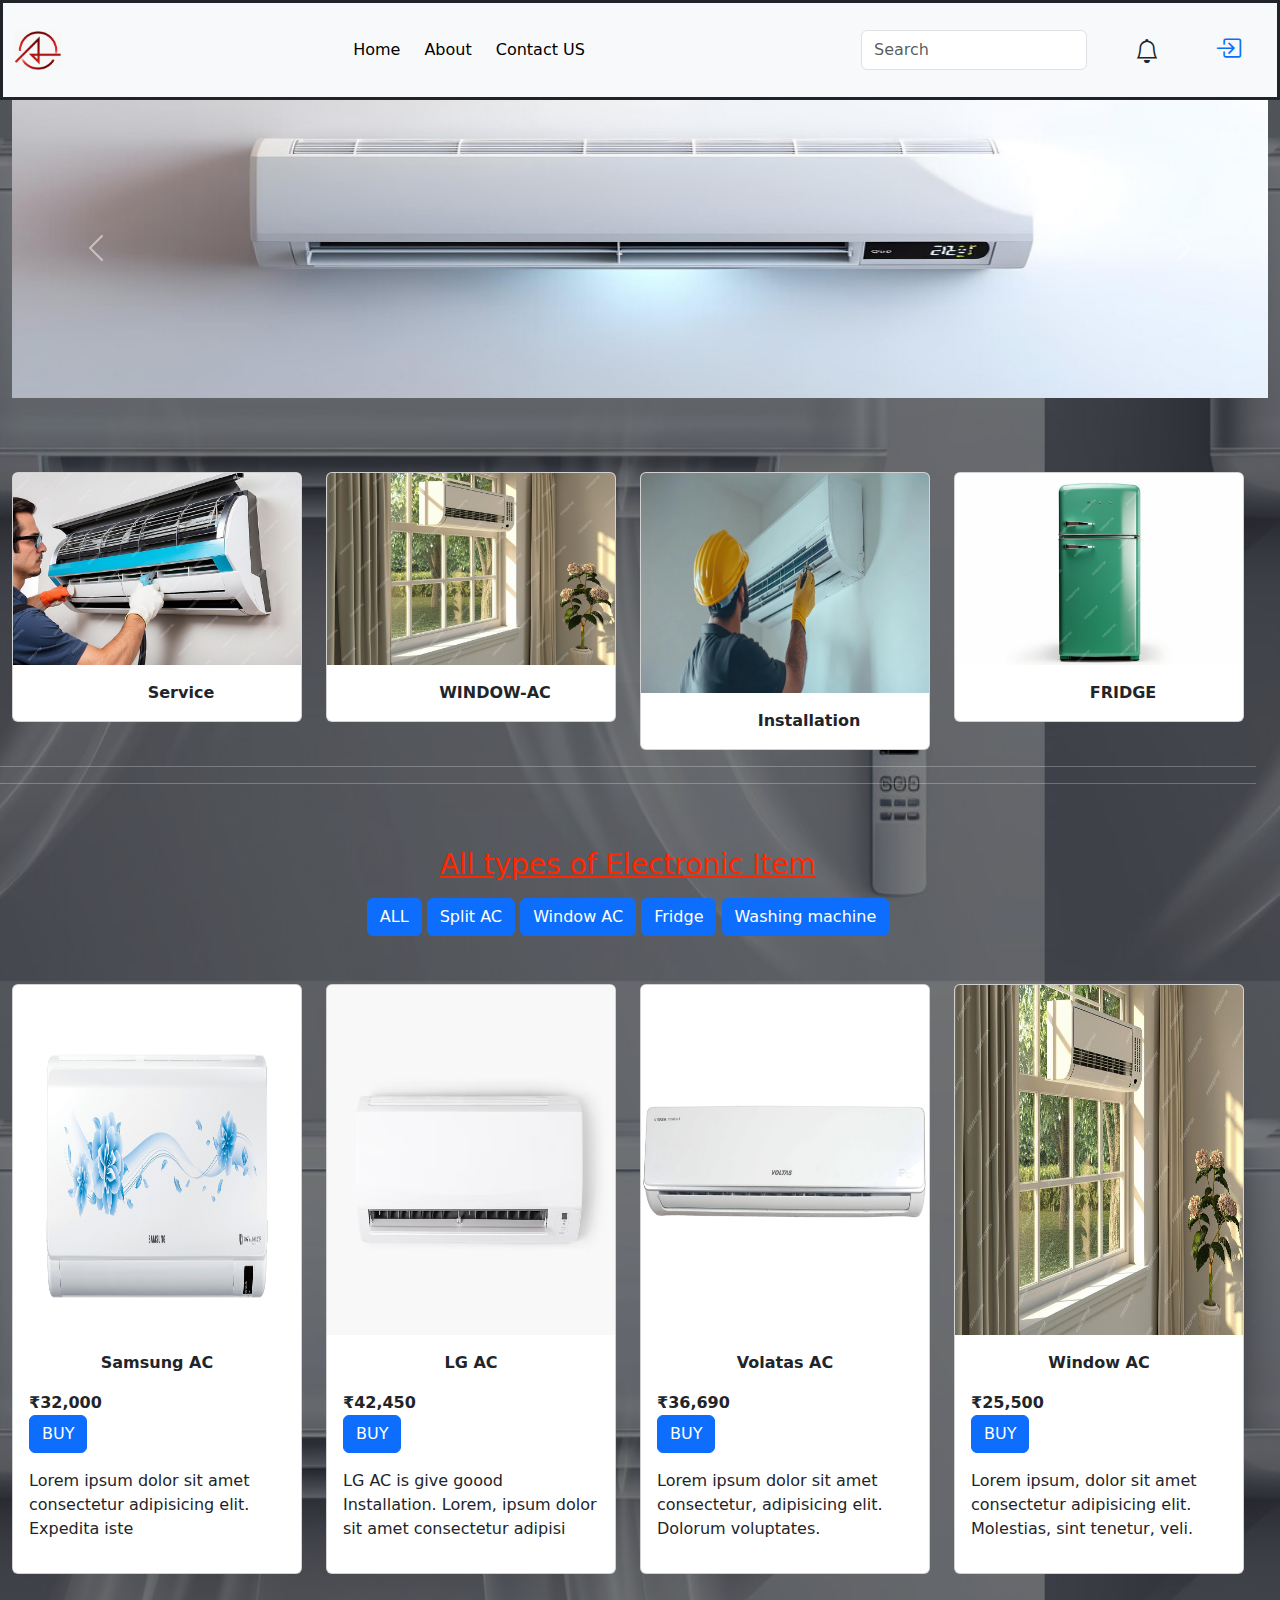
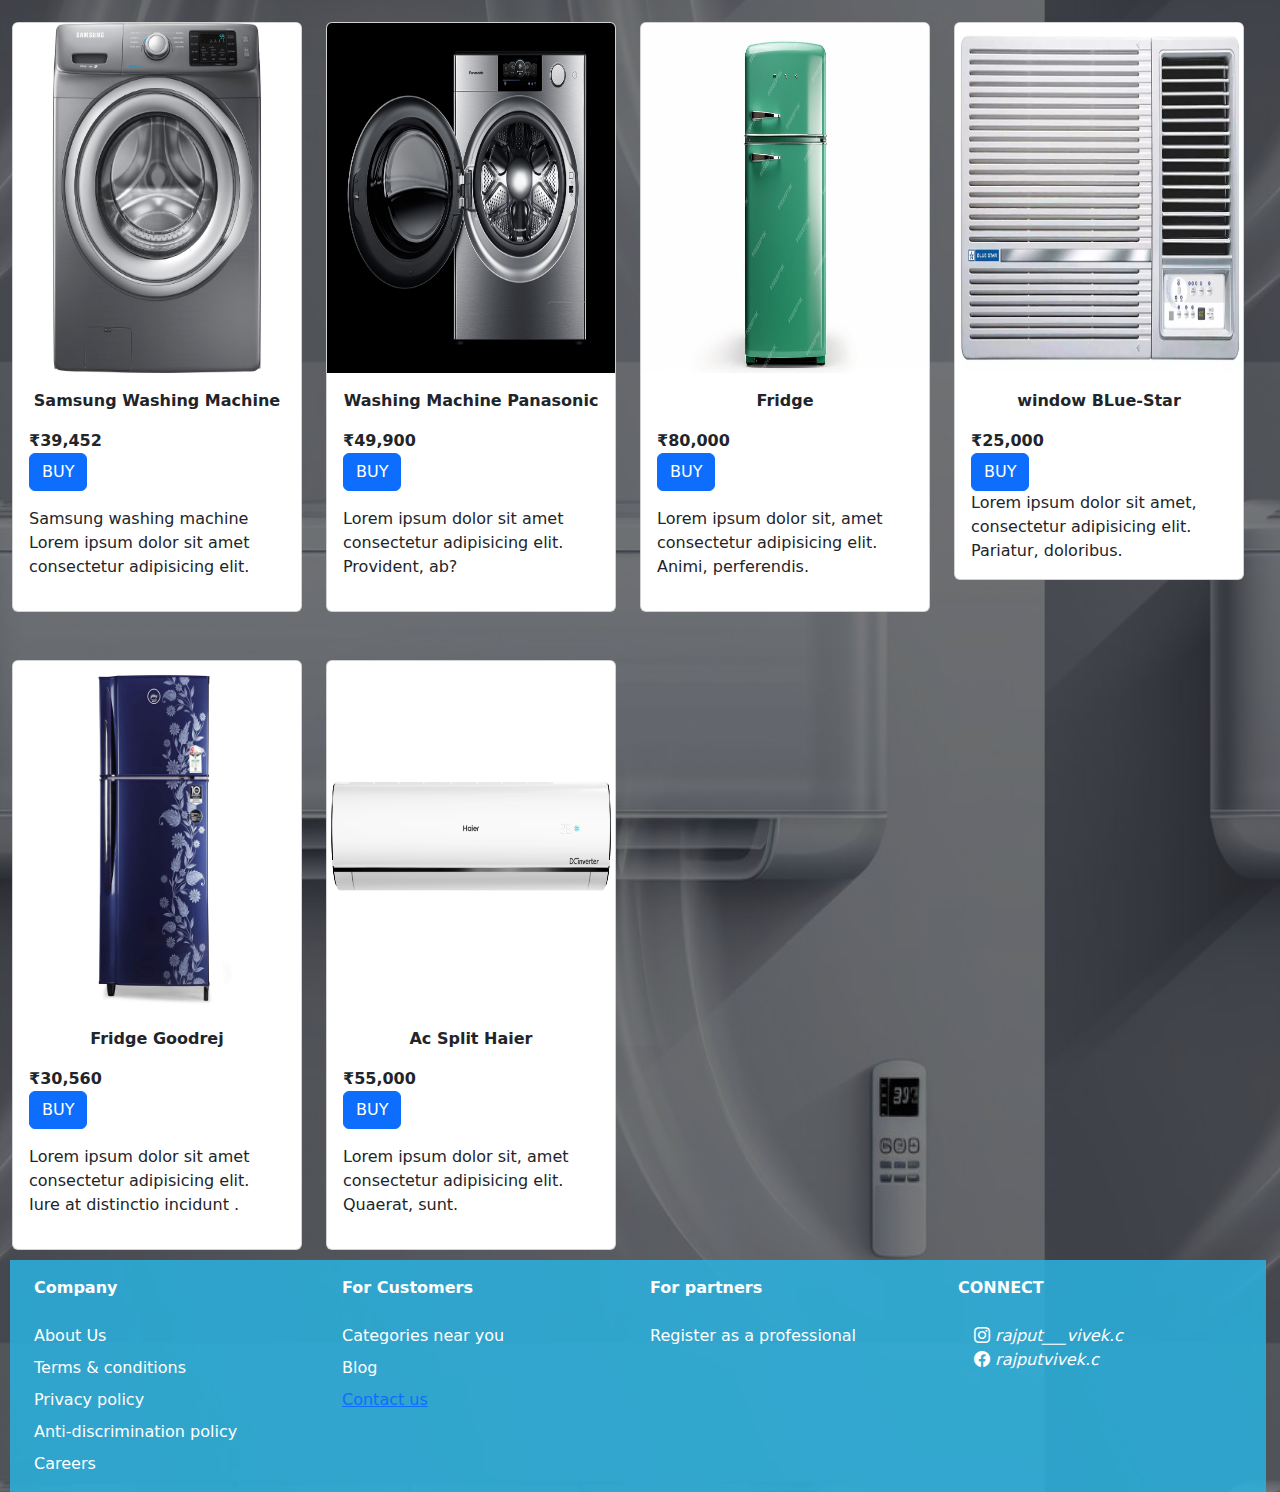
<file: index.html>
<!DOCTYPE html>
<html lang="en">
<head>
    <meta charset="UTF-8">
    <meta name="viewport" content="width=device-width, initial-scale=1.0">
    <title>Document</title>
    <link rel="stylesheet" href="cs/bootstrap.min.css">
    <link rel="stylesheet" href="cs/styles.css">
    <link rel="stylesheet" href="https://cdn.jsdelivr.net/npm/bootstrap-icons@1.11.3/font/bootstrap-icons.min.css">
</head>
<body>
    <div class="container-fluid">
        <!------------------------------------------HEADER NAVBAR OPEN------------------------------------------ -->
        <div class="row row1">
            <nav class="navbar navbar-expand-sm fixed-top bg-body-tertiary"   >
                <div class="container-fluid">
                  <a class="navbar-brand mt-3" href="index.html"><p> <img src="image/logo2.png"  height="39px" alt=""></p></a>
                  <button class="navbar-toggler" type="button" data-bs-toggle="collapse" data-bs-target="#navbarSupportedContent" aria-controls="navbarSupportedContent" aria-expanded="false" aria-label="Toggle navigation">
                    <span class="navbar-toggler-icon"></span>
                  </button>
                  <div class="collapse navbar-collapse" id="navbarSupportedContent">
                    <ul class="navbar-nav  m-auto mb-2 mb-lg-0 ">
                      <li class="nav-item" >
                        <a class="nav-link active me-2" aria-current="page" href="index.html">Home</a>
                      </li>
                      <li class="nav-item ">
                        <a class="nav-link active me-2" href="index.html">About</a>
                      </li>
                      <li class="nav-item">
                        <a class="nav-link active" href="#">Contact US</a>
                      </li>
                    </ul>
                    <form class=" search d-flex me-4" role="search">
                      <input class="srch form-control me-5" style="align-content: center;" type="search" placeholder="Search" aria-label="Search">
                      <i class="bi bi-bell me-2 mt-1" style="font-size: 24px;"></i>
                      <a href="registerpage.html"><i class="bi bi-box-arrow-in-right ms-5" style="font-size: 26px;"></i></a>
                    </form>
                  </div>
                </div>
              </nav>
        </div>
        <!------------------------------------- HEADER-END------------------------ -->

        <!-- ------------------------------SLIDER-OPEN------------------------------- -->
        <div class="row row2 mt-5">
            <div id="carouselExampleInterval" class="carousel slide" data-bs-ride="carousel">
                <div class="carousel-inner " style="height: 400px; width: 100%;">
                  <div class="carousel-item active" data-bs-interval="2000">
                    <img src="image/ac slider 1.jpg" class="d-block w-100" alt="..." style="height:350px; ">
                  </div>
                  <div class="carousel-item  " data-bs-interval="2000">
                    <img src="image/ac slider 2,jpg.jpg" class="d-block w-100" alt="..." style="height:350px; ">
                  </div>
                  <div class="carousel-item  " data-bs-interval="2000" >
                    <img src="image/ac slider3.jpg" class="d-block w-100" alt="..."style="height:350px; ">
                  </div>
                </div>
                <button class="carousel-control-prev" type="button" data-bs-target="#carouselExampleInterval" data-bs-slide="prev">
                  <span class="carousel-control-prev-icon" aria-hidden="true"></span>
                  <span class="visually-hidden">Previous</span>
                </button>
                <button class="carousel-control-next" type="button" data-bs-target="#carouselExampleInterval" data-bs-slide="next">
                  <span class="carousel-control-next-icon" aria-hidden="true"></span>
                  <span class="visually-hidden">Next</span>
                </button>
              </div>
              <!-- ---------------------------SLIDER COLSE---------------------- -->

              <!-- -------------------------- start service  (Service,Window AC,Installation,Fridge)-------------------------- -->
               <div class="row mt-3">
                <div class="col-12  col-sm-6 col-md-3 mt-2"><div class="card" style="width:100%;">
                  <img src="image/AC_web_Banner.png" class="card-img-top" alt="...">
                  <div class="card-body" >
                    <p class="card-text ms-5 " style="text-align: center;"><strong>Service</strong></p>
                  </div>
                </div></div>
              <div class="col-12 col-sm-6 col-md-3 mt-2"><div class="card" style="width: 100%;">
                  <img src="image/window ac.png" class="card-img-top" alt="...">
                  <div class="card-body">
                    <p class="card-text ms-5" style="text-align: center;"><strong>WINDOW-AC</strong></p>
                  </div>
                </div></div>
              <div class="col-12  col-sm-6 col-md-3 mt-2"><div class="card" style="width:100%;">
                  <img src="image/AC installation.png" class="card-img-top" alt="..." width="100%" height="220px">
                  <div class="card-body">
                    <p class="card-text ms-5" style="text-align: center;"><strong>Installation</strong></p>
                  </div>
                </div></div>
              <div class="col-12 col-sm-6 col-md-3 mt-2"><div class="card" style="width: 100%;">
                  <img src="image/fridge.jpg" class="card-img-top" alt="...">
                  <div class="card-body">
                    <p class="card-text ms-5" style="text-align: center;"><strong>FRIDGE</strong></p>
                  </div>
                </div></div>
               </div>
                
             <!-- --------------- End service(Service,Window AC,Installation,Fridge,Washing machine)--------------- -->

               
               <!-- ------------------------All types of Electronic Item & Button start------------------------ -->
                <div class="row mt-3 " >
                  <hr style="color: white;"><hr style="color: white;">
                  <div class="col-12 mt-5" style="text-align: center; color: #ff2700;">
                    <h3 >
                      <u>All types of Electronic Item</u>
                    </h3>
                     <div class="col-12 mt-3 row6" >
                      
                      <button class="btn btn-primary" type="submit">ALL</button>
                      <button class="btn btn-primary" type="submit">Split AC</button> 
                      <button class="btn btn-primary" type="submit">Window AC</button>
                      <button class="btn btn-primary" type="submit">Fridge</button>                     
                      <button class="btn btn-primary" type="submit">Washing machine</button>                     
                     </div>
                  </div>
                </div>
              <!-- ------------------------- All types of Electronic Item & BUTTON CLOSE------------------------------ -->

              <!-- --------------------------------Electronic Item START-------------------------------------- -->
              <div class="row ">
                <div class="col-12  col-sm-6 col-lg-3 mt-5 "><div class="card" style="width: 100%;">
                  <div class="card-body">
                  <img src="image/AC-Triple-Inverter-2.jpg" class="card-img-top " alt="..." width="100%" height="350">
                    <p style="text-align: center;"> <STrong >Samsung  AC</STrong></p>
                    <p class="card-text"> <strong>&#8377;32,000</strong><br>
                      <input class="btn btn-primary" type="button" value="BUY"><br>
                    </p>
                      <p>Lorem ipsum dolor sit amet consectetur adipisicing elit. Expedita iste</p>
                  </div>
                </div>
              </div>
                <div class="col-12 col-sm-6 col-lg-3 mt-5"><div class="card" style="width: 100%;">
                    <img src="image/lg Ac.jpg" class="card-img-top" alt="..." width="100%" height="350">
                    <div class="card-body">
                      <p style="text-align: center;"><strong >LG AC</strong></p>
                      <p class="card-text"><strong>&#8377;42,450</strong><br>
                        <input class="btn btn-primary" type="button" value="BUY"><br>
                      </p>
                      <p>LG AC is give goood Installation. Lorem, ipsum dolor sit amet consectetur adipisi</p>
                    </div>
                  </div>
                </div>
                <div class="col-12 col-sm-6 col-lg-3 mt-5"> <div class="card" style="width: 100%;">
                    <img src="image/voltas.png" class="card-img-top" alt="..." width="100%" height="350">
                    <div class="card-body"> 
                      <p style="text-align: center;"><strong >Volatas AC</strong></p>
                      <p class="card-text"><strong>&#8377;36,690</strong><br>
                        <input class="btn btn-primary" type="button" value="BUY"><br></p>
                        <p>Lorem ipsum dolor sit amet consectetur, adipisicing elit. Dolorum voluptates.</p>
                    </div>
                  </div>
                </div>
                <div class="col-12 col-sm-6 col-lg-3 mt-5"> <div class="card" style="width: 100%;">
                    <img src="image/window ac.png" class="card-img-top" alt="..." width="100%" height="350">
                    <div class="card-body">
                      <p style="text-align: center;"><strong>Window AC</strong></p>
                      <p class="card-text"><strong>&#8377;25,500</strong><br>
                        <input class="btn btn-primary" type="button" value="BUY"><br></p>
                        <p> Lorem ipsum, dolor sit amet consectetur adipisicing elit. Molestias, sint tenetur, veli.</p>
                    </div>
                  </div>
                </div>
                <div class="col-12 col-sm-6 col-lg-3  mt-5"><div class="card" style="width: 100%;">
                  <img src="image/samsung washing.png" class="card-img-top" alt="..." width="100%" height="350">
                  <div class="card-body">
                    <p style="text-align: center;"><strong> Samsung Washing Machine</strong></p>
                    <p class="card-text"><strong>&#8377;39,452</strong><br>
                      <input class="btn btn-primary" type="button" value="BUY"><br>
                      </p>
                      <p>Samsung washing machine Lorem ipsum dolor sit amet consectetur adipisicing elit.</p>
                  </div>
                </div>
              </div>
                <div class="col-12 col-sm-6 col-lg-3 mt-5"> <div class="card" style="width: 100%;">
                    <img src="image/panasonic.png" class="card-img-top" alt="..."width="100%" height="350">
                    <div class="card-body">
                      <p style="text-align: center;"><strong>Washing Machine Panasonic</strong></p>
                      <p class="card-text"><strong>&#8377;49,900</strong><br>
                        <input class="btn btn-primary" type="button" value="BUY"><br>
                         </p>
                         <p>Lorem ipsum dolor sit amet consectetur adipisicing elit. Provident, ab?</p>
                    </div>
                  </div>
                </div>
                <div class="col-12 col-sm-6 col-lg-3 mt-5"><div class="card" style="width: 100%;">
                    <img src="image/fridge.jpg" class="card-img-top" alt="..." width="100%" height="350">
                    <div class="card-body">
                      <p style="text-align: center;"><strong>Fridge </strong></p>
                      <p class="card-text"><strong>&#8377;80,000</strong><br>
                        <input class="btn btn-primary" type="button" value="BUY"><br>
                        </p>
                        <p>Lorem ipsum dolor sit, amet consectetur adipisicing elit. Animi, perferendis.</p>
                    </div>
                  </div>
                </div>
                <div class="col-12 col-sm-6 col-lg-3 mt-5"><div class="card " style="width: 100%;">
                    <img src="image/window blue.jpg" class="card-img-top" alt="..." width="100%" height="350">
                    <div class="card-body">
                      <p style="text-align: center;"><strong>window BLue-Star</strong></p>
                      <p class="card-text"><strong>&#8377;25,000</strong><br>
                        <input class="btn btn-primary" type="button" value="BUY"><br>
                        Lorem ipsum dolor sit amet, consectetur adipisicing elit. Pariatur, doloribus.</p>
                    </div>
                  </div>
                </div>
                <div class="col-12 col-sm-6 col-lg-3 mt-5"><div class="card" style="width: 100%;">
                    <img src="image/goodrej.jpg" class="card-img-top" alt="..." width="100%" height="350">
                    <div class="card-body">
                      <p style="text-align: center;"><strong>Fridge Goodrej</strong></p> 
                      <p class="card-text"><strong>&#8377;30,560</strong><br>
                        <input class="btn btn-primary" type="button" value="BUY"><br>
                       </p>
                       <p>Lorem ipsum dolor sit amet consectetur adipisicing elit. Iure at distinctio incidunt .</p>
                    </div>
                  </div>
                </div>
                <div class="col-12 col-sm-6 col-lg-3 mt-5"><div class="card" style="width: 100%;">
                    <img src="image/haier.jpg" class="card-img-top" alt="..." width="100%" height="350">
                    <div class="card-body">
                      <p style="text-align: center;"><strong>Ac Split Haier</strong></p>
                      <p class="card-text"><strong>&#8377;55,000</strong><br>
                        <input class="btn btn-primary" type="button" value="BUY"><br>
                        </p>
                        <p>Lorem ipsum dolor sit, amet consectetur adipisicing elit. Quaerat, sunt.</p>
                    </div>
                  </div>
                </div>
              </div>
              
              <!-- ------------------------------Electronic Item END--------------------------------------------- -->
              
        </div>
        <!------------------------------------- MAIN END --------------------------------------------------------- -->
        <div class="row " style="width: 100%; margin: 10px; ">
          <div class="row mt-6" style="background-color: rgba(42, 177, 222, 0.86); color:white; width: 100%;">
            <div class="col-3 mt-3">
              <dl>
                <dt><strong>Company</strong></dt><br>
                <dd>About Us</dd> <dd>Terms & conditions </dd> <dd>Privacy policy </dd> <dd>Anti-discrimination policy</dd><dd>Careers</dd>
              </dl>
            </div>
            <div class="col-3 mt-3">
              <dl>
                <dt><strong>For Customers</strong></dt><br>
                <dd>Categories near you</dd><dd>Blog </dd><dd> <a href="contact-us.html">Contact us</a> </dd>
              </dl>
            </div>
            <div class="col-3 mt-3">
              <dl>
                <dt><strong>For partners</strong></dt><br>
                <dd>Register as a professional </dd>
              </dl>
            </div>
            <div class="col-3 mt-3">
             <dl>
              <dt><strong>CONNECT</strong></dt> <br>
              <dd> <i class="bi bi-instagram ms-3"> rajput___vivek.c</i> <br>
                  <i class="bi bi-facebook ms-3"> rajputvivek.c</i>
               
              </dd>
             </dl>
            </div>
          </div>
        </div>
        <!-- ===========================================FOOTER END================================================================-------- -->
    </div>

   
    <script src="js/bootstrap.min.js"></script>
</body>
</html>
</file>
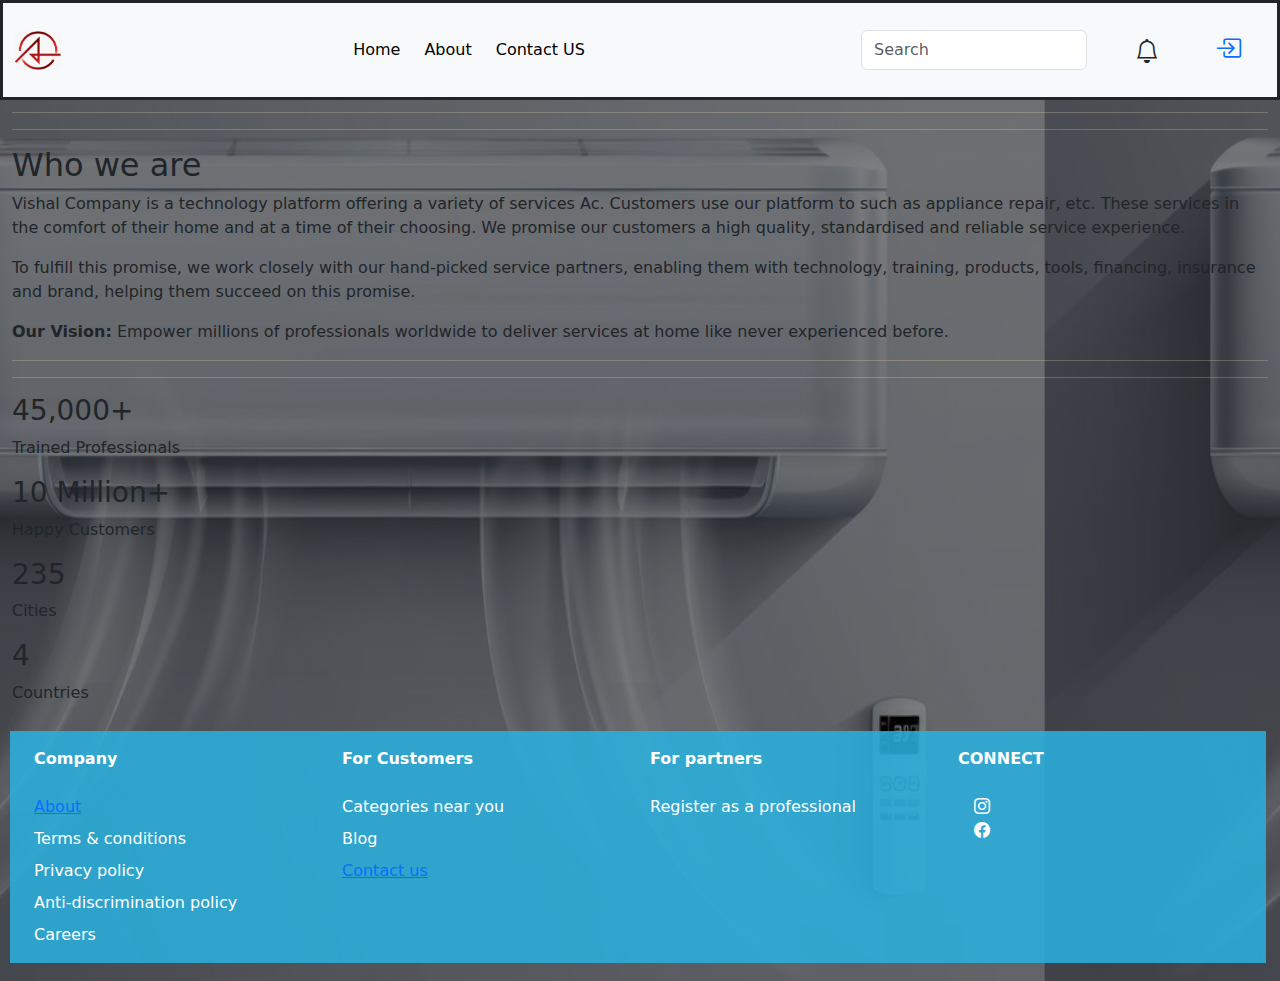
<file: about.html>
<!DOCTYPE html>
<html lang="en">
<head>
    <meta charset="UTF-8">
    <meta name="viewport" content="width=device-width, initial-scale=1.0">
    <title>Document</title>
    <link rel="stylesheet" href="cs/bootstrap.min.css">
    <link rel="stylesheet" href="cs/styles.css">
    <link rel="stylesheet" href="https://cdn.jsdelivr.net/npm/bootstrap-icons@1.11.3/font/bootstrap-icons.min.css">
</head>
<body>
    <div class="container-fluid">
        <!------------------------------------------HEADER NAVBAR OPEN------------------------------------------ -->
        <div class="row row1">
            <nav class="navbar navbar-expand-sm fixed-top bg-body-tertiary"   >
                <div class="container-fluid">
                  <a class="navbar-brand mt-3" href="index.html"><p> <img src="image/logo2.png"  height="39px" alt=""></p></a>
                  <button class="navbar-toggler" type="button" data-bs-toggle="collapse" data-bs-target="#navbarSupportedContent" aria-controls="navbarSupportedContent" aria-expanded="false" aria-label="Toggle navigation">
                    <span class="navbar-toggler-icon"></span>
                  </button>
                  <div class="collapse navbar-collapse" id="navbarSupportedContent">
                    <ul class="navbar-nav  m-auto mb-2 mb-lg-0 ">
                      <li class="nav-item" >
                        <a class="nav-link active me-2" aria-current="page" href="index.html">Home</a>
                      </li>
                      <li class="nav-item ">
                        <a class="nav-link active me-2" href="about.html">About</a>
                      </li>
                      <li class="nav-item">
                        <a class="nav-link active" href="contact-us.html">Contact US</a>
                      </li>
                    </ul>
                    <form class=" search d-flex me-4" role="search">
                      <input class="srch form-control me-5" style="align-content: center;" type="search" placeholder="Search" aria-label="Search">
                      <i class="bi bi-bell me-2 mt-1" style="font-size: 24px;"></i>
                      <a href="registerpage.html"><i class="bi bi-box-arrow-in-right ms-5" style="font-size: 26px;"></i></a>
                    </form>
                  </div>
                </div>
              </nav>
        </div>
        <!------------------------------------- HEADER-END------------------------ -->


              <!-- -------------------------- main content-------------------------- -->
               <div class="row row4 mt-3 mt-5">
                <div class="container mt-10">
                    <h1>Vishal Company</h1>
                    <hr style="color: wheat;"><hr style="color: wheat;">
                    <h2>Who we are</h2>
                    <p> Vishal Company is a technology platform offering a variety of services Ac. Customers use our platform to such as appliance repair,  etc. These services  in the comfort of their home and at a time of their choosing. We promise our customers a high quality, standardised and reliable service experience.</p>
                    <p>To fulfill this promise, we work closely with our hand-picked service partners, enabling them with technology, training, products, tools, financing, insurance and brand, helping them succeed  on this promise.</p>
                    <p><strong>Our Vision:</strong> Empower millions of professionals worldwide to deliver services at home like never experienced before.</p>
                    <hr style="color: wheat;"><hr style="color: wheat;">
                    <div class="stats">
                        <div class="stat">
                            <h3>45,000+</h3>
                            <p>Trained Professionals</p>
                        </div>
                        <div class="stat">
                            <h3>10 Million+</h3>
                            <p>Happy Customers</p>
                        </div>
                        <div class="stat">
                            <h3>235</h3>
                            <p>Cities</p>
                        </div>
                        <div class="stat">
                            <h3>4</h3>
                            <p>Countries</p>
                        </div>
                    </div>
                </div>
               </div>
               
              
        
        <!------------------------------------- MAIN END --------------------------------------------------------- -->
        <div class="row " style="width: 100%; margin: 10px; ">
          <div class="row mt-6" style="background-color: rgba(42, 177, 222, 0.86); color:white; width: 100%;">
            <div class="col-3 mt-3">
              <dl>
                <dt><strong>Company</strong></dt><br>
                <dd><a href="about.html">About</a></dd> <dd>Terms & conditions </dd> <dd>Privacy policy </dd> <dd>Anti-discrimination policy</dd><dd>Careers</dd>
              </dl>
            </div>
            <div class="col-3 mt-3">
              <dl>
                <dt><strong>For Customers</strong></dt><br>
                <dd>Categories near you</dd><dd>Blog </dd><dd> <a href="contact-us.html">Contact us</a> </dd>
              </dl>
            </div>
            <div class="col-3 mt-3">
              <dl>
                <dt><strong>For partners</strong></dt><br>
                <dd>Register as a professional </dd>
              </dl>
            </div>
            <div class="col-3 mt-3">
             <dl>
              <dt><strong>CONNECT</strong></dt> <br>
              <dd> <i class="bi bi-instagram ms-3"></i> <br>
                  <i class="bi bi-facebook ms-3"></i>
               
              </dd>
             </dl>
            </div>
          </div>
        </div>
        <!-- ===========================================FOOTER END================================================================-------- -->
    

   
    <script src="js/bootstrap.min.js"></script>
</body>
</html>
</file>
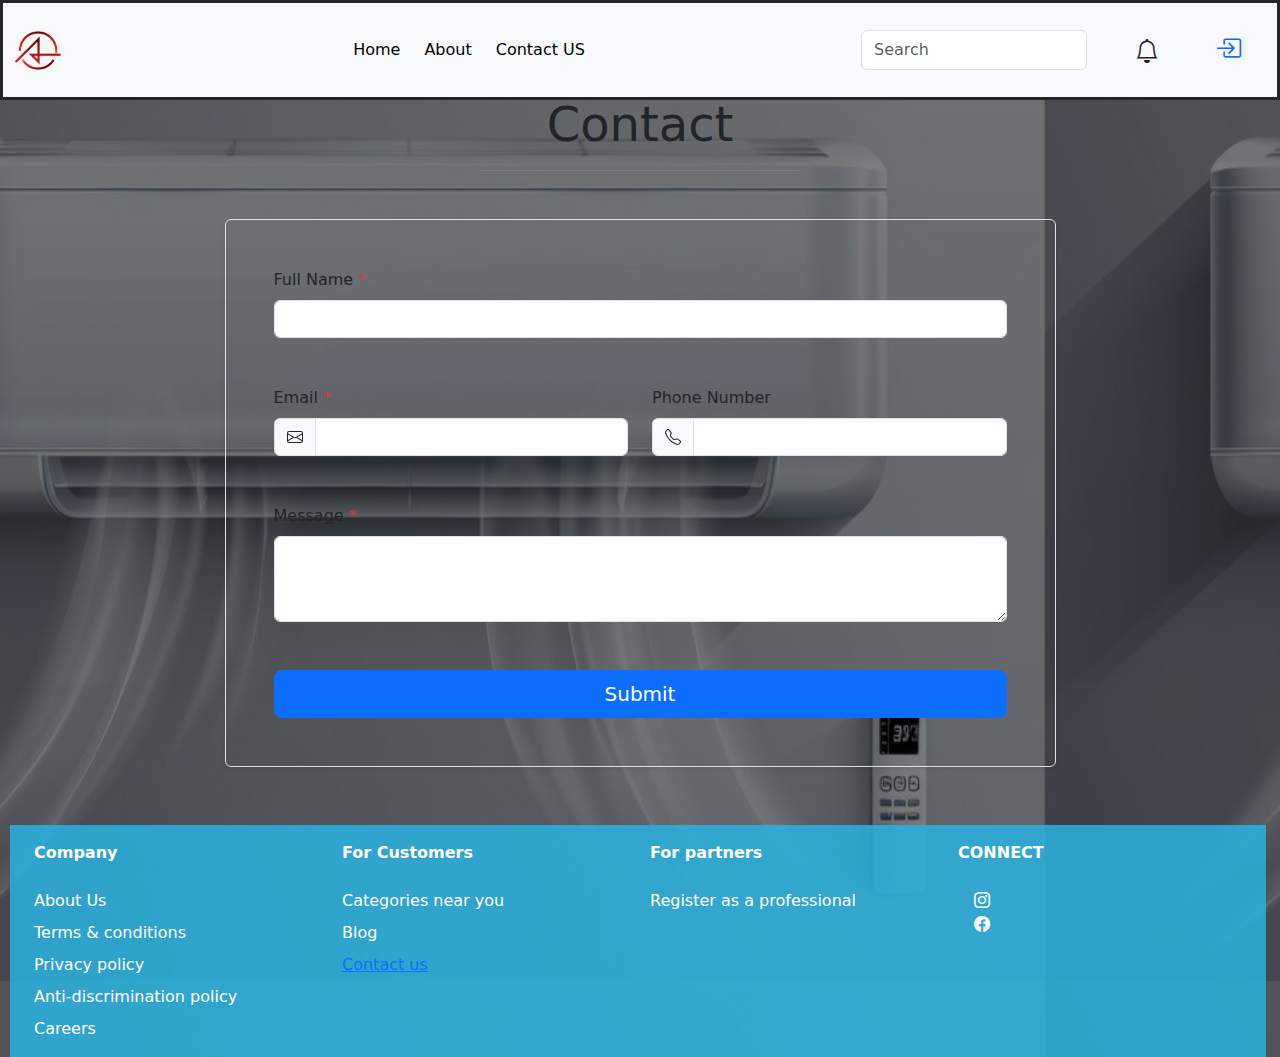
<file: contact-us.html>
<!DOCTYPE html>
<html lang="en">
<head>
    <meta charset="UTF-8">
    <meta name="viewport" content="width=device-width, initial-scale=1.0">
    <title>Document</title>
    <link rel="stylesheet" href="cs/bootstrap.min.css">
    <link rel="stylesheet" href="cs/styles.css">
    <link rel="stylesheet" href="https://cdn.jsdelivr.net/npm/bootstrap-icons@1.11.3/font/bootstrap-icons.min.css">
</head>
<body>
    <div class="container-fluid">
        <!------------------------------------------HEADER NAVBAR OPEN------------------------------------------ -->
        <div class="row row1">
            <nav class="navbar navbar-expand-sm fixed-top bg-body-tertiary"   >
                <div class="container-fluid">
                  <a class="navbar-brand mt-3" href="index.html"><p> <img src="image/logo2.png"  height="39px" alt=""></p></a>
                  <button class="navbar-toggler" type="button" data-bs-toggle="collapse" data-bs-target="#navbarSupportedContent" aria-controls="navbarSupportedContent" aria-expanded="false" aria-label="Toggle navigation">
                    <span class="navbar-toggler-icon"></span>
                  </button>
                  <div class="collapse navbar-collapse" id="navbarSupportedContent">
                    <ul class="navbar-nav  m-auto mb-2 mb-lg-0 ">
                      <li class="nav-item" >
                        <a class="nav-link active me-2" aria-current="page" href="index.html">Home</a>
                      </li>
                      <li class="nav-item ">
                        <a class="nav-link active me-2" href="about.html">About</a>
                      </li>
                      <li class="nav-item">
                        <a class="nav-link active" href="contact-us.html">Contact US</a>
                      </li>
                    </ul>
                    <form class=" search d-flex me-4" role="search">
                      <input class="srch form-control me-5" style="align-content: center;" type="search" placeholder="Search" aria-label="Search">
                      <i class="bi bi-bell me-2 mt-1" style="font-size: 24px;"></i>
                      <a href="registerpage.html"><i class="bi bi-box-arrow-in-right ms-5" style="font-size: 26px;"></i></a>
                    </form>
                  </div>
                </div>
              </nav>
        </div>
        <!------------------------------------- HEADER-END------------------------ -->

       <div class="contact row1">
        <!-- Contact 1 - Bootstrap Brain Component -->
         <section class=" py-3 py-md-5">
    <div class="container">
      <div class="row justify-content-md-center">
        <div class="col-12 col-md-10 col-lg-8 col-xl-7 col-xxl-6">
          <h2 class="mt-5 display-5 text-center">Contact</h2>
          <hr class="w-50 mx-auto mb-5 mb-xl-9 border-dark-subtle">
        </div>
      </div>
    </div>
  
    <div class="container">
      <div class="row justify-content-lg-center">
        <div class="col-12 col-lg-9">
          <div class=" border rounded shadow-sm overflow-hidden">
  
            <form action="#!">
              <div class="row gy-4 gy-xl-5 p-4 p-xl-5">
                <div class="col-12">
                  <label for="fullname" class="form-label">Full Name <span class="text-danger">*</span></label>
                  <input type="text" class="form-control" id="fullname" name="fullname" value="" required>
                </div>
                <div class="col-12 col-md-6">
                  <label for="email" class="form-label">Email <span class="text-danger">*</span></label>
                  <div class="input-group">
                    <span class="input-group-text">
                      <svg xmlns="http://www.w3.org/2000/svg" width="16" height="16" fill="currentColor" class="bi bi-envelope" viewBox="0 0 16 16">
                        <path d="M0 4a2 2 0 0 1 2-2h12a2 2 0 0 1 2 2v8a2 2 0 0 1-2 2H2a2 2 0 0 1-2-2V4Zm2-1a1 1 0 0 0-1 1v.217l7 4.2 7-4.2V4a1 1 0 0 0-1-1H2Zm13 2.383-4.708 2.825L15 11.105V5.383Zm-.034 6.876-5.64-3.471L8 9.583l-1.326-.795-5.64 3.47A1 1 0 0 0 2 13h12a1 1 0 0 0 .966-.741ZM1 11.105l4.708-2.897L1 5.383v5.722Z" />
                      </svg>
                    </span>
                    <input type="email" class="form-control" id="email" name="email" value="" required>
                  </div>
                </div>
                <div class="col-12 col-md-6">
                  <label for="phone" class="form-label">Phone Number</label>
                  <div class="input-group">
                    <span class="input-group-text">
                      <svg xmlns="http://www.w3.org/2000/svg" width="16" height="16" fill="currentColor" class="bi bi-telephone" viewBox="0 0 16 16">
                        <path d="M3.654 1.328a.678.678 0 0 0-1.015-.063L1.605 2.3c-.483.484-.661 1.169-.45 1.77a17.568 17.568 0 0 0 4.168 6.608 17.569 17.569 0 0 0 6.608 4.168c.601.211 1.286.033 1.77-.45l1.034-1.034a.678.678 0 0 0-.063-1.015l-2.307-1.794a.678.678 0 0 0-.58-.122l-2.19.547a1.745 1.745 0 0 1-1.657-.459L5.482 8.062a1.745 1.745 0 0 1-.46-1.657l.548-2.19a.678.678 0 0 0-.122-.58L3.654 1.328zM1.884.511a1.745 1.745 0 0 1 2.612.163L6.29 2.98c.329.423.445.974.315 1.494l-.547 2.19a.678.678 0 0 0 .178.643l2.457 2.457a.678.678 0 0 0 .644.178l2.189-.547a1.745 1.745 0 0 1 1.494.315l2.306 1.794c.829.645.905 1.87.163 2.611l-1.034 1.034c-.74.74-1.846 1.065-2.877.702a18.634 18.634 0 0 1-7.01-4.42 18.634 18.634 0 0 1-4.42-7.009c-.362-1.03-.037-2.137.703-2.877L1.885.511z" />
                      </svg>
                    </span>
                    <input type="tel" class="form-control" id="phone" name="phone" value="">
                  </div>
                </div>
                <div class="col-12">
                  <label for="message" class="form-label">Message <span class="text-danger">*</span></label>
                  <textarea class="form-control" id="message" name="message" rows="3" required></textarea>
                </div>
                <div class="col-12">
                  <div class="d-grid">
                    <button class="btn btn-primary btn-lg" type="submit">Submit</button>
                  </div>
                </div>
              </div>
            </form>
  
          </div>
        </div>
      </div>
    </div>
  </section>
       </div>
       <!-- -------------------------footer start------------------------------------------ -->
       <div class="row " style="width: 100%; margin: 10px; ">
        <div class="row mt-6" style="background-color: rgba(42, 177, 222, 0.86); color:white; width: 100%;">
          <div class="col-3 mt-3">
            <dl>
              <dt><strong>Company</strong></dt><br>
              <dd>About Us</dd> <dd>Terms & conditions </dd> <dd>Privacy policy </dd> <dd>Anti-discrimination policy</dd><dd>Careers</dd>
            </dl>
          </div>
          <div class="col-3 mt-3">
            <dl>
              <dt><strong>For Customers</strong></dt><br>
              <dd>Categories near you</dd><dd>Blog </dd><dd> <a href="contact-us.html">Contact us</a> </dd>
            </dl>
          </div>
          <div class="col-3 mt-3">
            <dl>
              <dt><strong>For partners</strong></dt><br>
              <dd>Register as a professional </dd>
            </dl>
          </div>
          <div class="col-3 mt-3">
           <dl>
            <dt><strong>CONNECT</strong></dt> <br>
            <dd> <i class="bi bi-instagram ms-3"></i> <br>
                <i class="bi bi-facebook ms-3"></i>
             
            </dd>
           </dl>
          </div>
        </div>
      </div>
      <!-- -----------------------------------------------FooterEND--------------------------------------------- -->
    <script src="js/bootstrap.min.js"></script>
</body>
</html>
</file>
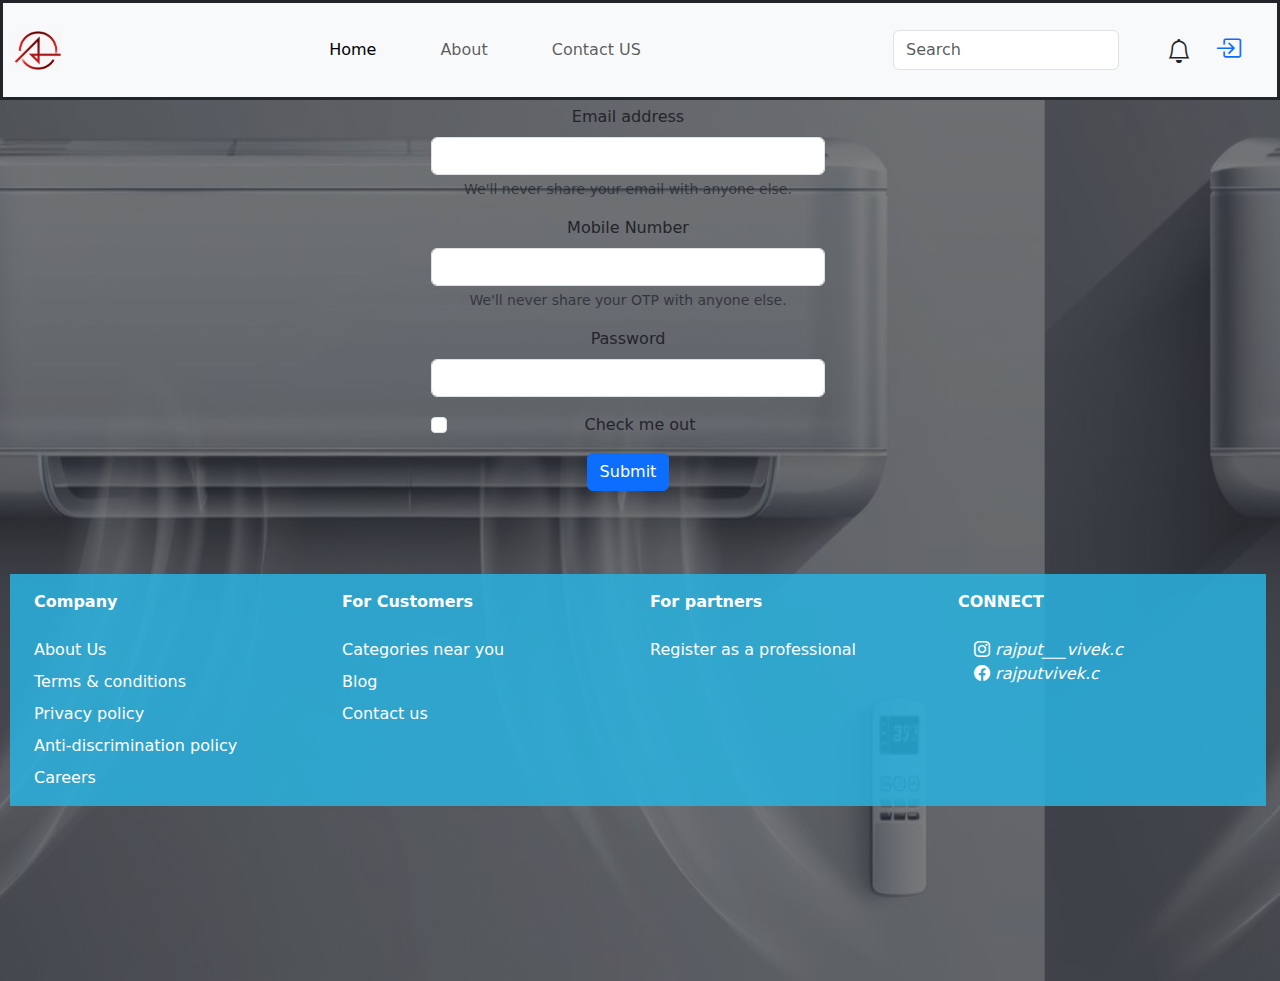
<file: registerpage.html>
<!DOCTYPE html>
<html lang="en">
<head>
    <meta charset="UTF-8">
    <meta name="viewport" content="width=device-width, initial-scale=1.0">
    <title>Document</title>
    <link rel="stylesheet" href="cs/bootstrap.min.css">
    <link rel="stylesheet" href="cs/styles.css">
    <link rel="stylesheet" href="https://cdn.jsdelivr.net/npm/bootstrap-icons@1.11.3/font/bootstrap-icons.min.css">
</head>
<body>
    <div class="container-fluid">
        <!-- =====================HEADER NAVBAR OPEN======================================= -->
        <div class="row row1">
            <nav class="navbar navbar-expand-sm fixed-top bg-body-tertiary">
                <div class="container-fluid">
                  <a class="navbar-brand mt-3" href="index.html"> <p><img src="image/logo2.png" height="39px" alt=""></p></a>
                  <button class="navbar-toggler" type="button" data-bs-toggle="collapse" data-bs-target="#navbarSupportedContent" aria-controls="navbarSupportedContent" aria-expanded="false" aria-label="Toggle navigation">
                    <span class="navbar-toggler-icon"></span>
                  </button>
                  <div class="collapse navbar-collapse" id="navbarSupportedContent">
                    <ul class="navbar-nav  m-auto mb-2 mb-lg-0 ">
                      <li class="nav-item">
                        <a class="nav-link active me-5" aria-current="page" href="index.html">Home</a>
                      </li>
                      <li class="nav-item ">
                        <a class="nav-link me-5" href="">About</a>
                      </li>
                      <li class="nav-item">
                        <a class="nav-link" href="#">Contact US</a>
                      </li>
                      </ul>
                      
                    
                    <form class="d-flex me-4" role="search">
                      <input class="form-control me-5" type="search" placeholder="Search" aria-label="Search">
                      <i class="bi bi-bell me-2 mt-1" style="font-size: 24px;"></i>
                      <a href="registerpage.html"><i class="bi bi-box-arrow-in-right ms-3" style="font-size: 26px;"></i></a>
                    </form>
                  
                  </div>
                </div>
              </nav>
        </div>
        <!--================================== HEADER END---=================================--- -->
       
        <div class="row row2 ">
           <div class="row mt-5 " style="width: 100%; height: 500px;">
            <div class="col-12 col-sm-6 col-md-4 m-auto" style="text-align: center;">
                <form>
                    <div class="mb-3">
                      <label for="exampleInputEmail1" class="form-label" >Email address</label>
                      <input type="email" class="form-control" id="exampleInputEmail1" aria-describedby="emailHelp" >
                      <div id="emailHelp" class="form-text">We'll never share your email with anyone else.</div>
                    </div>
                    <div class="mb-3">
                      <label for="exampleInputMobileNumber1" class="form-label" >Mobile Number</label>
                      <input type="mobile" class="form-control" id="exampleInputMobileNumber1" aria-describedby="mobilehelp" >
                      <div id="NumberHelp" class="form-text">We'll never share your OTP with anyone else.</div>
                    </div>
                    <div class="mb-3">
                      <label for="exampleInputPassword1" class="form-label">Password</label>
                      <input type="password" class="form-control" id="exampleInputPassword1">
                    </div>
                    <div class="mb-3 form-check">
                      <input type="checkbox" class="form-check-input" id="exampleCheck1">
                      <label class="form-check-label" for="exampleCheck1">Check me out</label>
                    </div>
                    <button type="submit" class="btn btn-primary">Submit</button>
                  </form>
            </div>
           </div>
            </div>
        
        <!-- ===================================== MAIN END ==================================================================== -->
        <div class="row row3" style="width: 100%; margin: 10px;">
            <div class="row mt-3" style="background-color: rgba(42, 177, 222, 0.86); color:white; width: 100%; ">
              <div class="col-3 mt-3">
                <dl>
                  <dt><strong>Company</strong></dt><br>
                  <dd>About Us</dd> <dd>Terms & conditions </dd> <dd>Privacy policy </dd> <dd>Anti-discrimination policy</dd><dd>Careers</dd>
                </dl>
              </div>
              <div class="col-3 mt-3">
                <dl>
                  <dt><strong>For Customers</strong></dt><br>
                  <dd>Categories near you</dd><dd>Blog </dd><dd>Contact us </dd>
                </dl>
              </div>
              <div class="col-3 mt-3">
                <dl>
                  <dt><strong>For partners</strong></dt><br>
                  <dd>Register as a professional </dd>
                </dl>
              </div>
              <div class="col-3 mt-3">
               <dl>
                <dt><strong>CONNECT</strong></dt> <br>
                <dd> <i class="bi bi-instagram ms-3">  rajput___vivek.c</i> <br>
                  <i class="bi bi-facebook ms-3">  rajputvivek.c </i>
                 
                </dd>
               </dl>
              </div>
            </div>
        </div>
        <!-- ===========================================FOOTER-END================================================================-------- -->
    </div>

   
    <script src="js/bootstrap.min.js"></script>
</body>
</html>
</file>
<file: cs/styles.css>
*
{
    margin: 0;
    padding: 0;
}
body{
    background-image:linear-gradient(to top, rgba(0,0,0,0.5)50%,rgba(0,0,0,0.5)50%),url(background.jpg.jpg);
    background-position: center;
    background-size: cover;
   height: 109vh;
   background-repeat: round;
   width: 100%;
   
}
.card-img-top{
    cursor: pointer;
   
}
 .card-img-top:hover{
    transform: scale(1.05);
    
 }
 .navbar {
    height: 100px;
    width: 100%;
    border: 3px solid;
    z-index: 1000;
 }

 /* p img{
    width: 200px;
    float: left;
    height: 70px;
 } */
</file>
